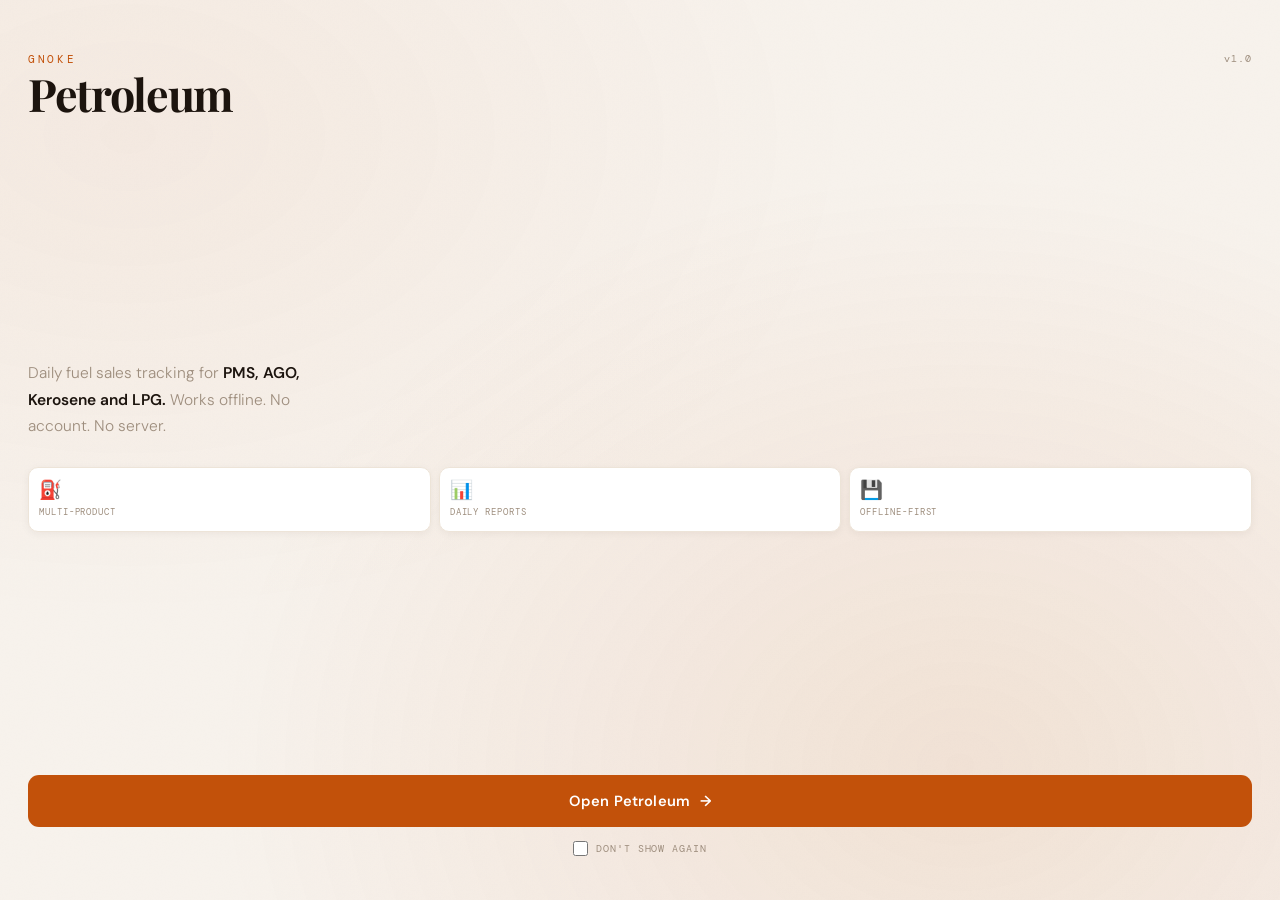
<file: index.html>
<!DOCTYPE html>
<html lang="en">
<head>
  <meta charset="UTF-8">
  <meta name="viewport" content="width=device-width, initial-scale=1.0, viewport-fit=cover, maximum-scale=1.0, user-scalable=no">
  <title>Gnoke Petroleum</title>
  <link rel="preconnect" href="https://fonts.googleapis.com">
  <link rel="preconnect" href="https://fonts.gstatic.com" crossorigin>
  <link href="https://fonts.googleapis.com/css2?family=DM+Mono:wght@400;500&family=Playfair+Display:wght@700&family=DM+Sans:opsz,wght@9..40,300;9..40,400;9..40,600&display=swap" rel="stylesheet">

  <link rel="manifest" href="manifest.json">
<script>
  if ('serviceWorker' in navigator) {
    navigator.serviceWorker.register('sw.js');
  }
</script>

 <link rel="icon" type="image/png" href="global.png">
<link rel="apple-touch-icon" href="global.png">
 <style>
    *, *::before, *::after { box-sizing: border-box; margin: 0; padding: 0; }

    :root {
      --bg      : #f7f2ec;
      --text    : #1c140e;
      --muted   : #9e8e7e;
      --accent  : #c2510a;
      --border  : #ede4d8;
      --surface : #ffffff;
      --f-sans  : 'DM Sans', sans-serif;
      --f-mono  : 'DM Mono', monospace;
      --f-disp  : 'Playfair Display', serif;
    }

    html, body {
      width: 100%; height: 100dvh;
      background: var(--bg);
      color: var(--text);
      font-family: var(--f-sans);
      -webkit-font-smoothing: antialiased;
      overflow: hidden;
    }

    /* Ambient background glow */
    .bg-layer {
      position: fixed; inset: 0; z-index: 0; pointer-events: none;
      background:
        radial-gradient(ellipse at 75% 85%, rgba(194,81,10,.10) 0%, transparent 55%),
        radial-gradient(ellipse at 10% 15%, rgba(194,81,10,.05) 0%, transparent 45%);
    }

    /* Grain texture */
    .bg-layer::after {
      content: '';
      position: absolute; inset: 0;
      background-image: url("data:image/svg+xml,%3Csvg xmlns='http://www.w3.org/2000/svg' width='200' height='200'%3E%3Cfilter id='n'%3E%3CfeTurbulence type='fractalNoise' baseFrequency='0.75' numOctaves='4' stitchTiles='stitch'/%3E%3C/filter%3E%3Crect width='200' height='200' filter='url(%23n)' opacity='0.025'/%3E%3C/svg%3E");
      opacity: .5;
    }

    .page {
      position: relative; z-index: 1;
      width: 100%; height: 100dvh;
      display: flex; flex-direction: column;
      justify-content: space-between;
      padding: 52px 28px 44px;
    }

    .version {
      position: absolute; top: 52px; right: 28px;
      font-family: var(--f-mono);
      font-size: .6rem; letter-spacing: .1em; color: var(--muted);
      opacity: 0; animation: up .5s ease .05s forwards;
    }

    /* ── TOP ── */
    .top {
      display: flex; flex-direction: column; gap: 6px;
      opacity: 0; animation: up .5s ease .1s forwards;
    }
    .gnoke-label {
      font-family: var(--f-mono);
      font-size: .7rem; letter-spacing: .24em;
      text-transform: uppercase; color: var(--accent);
    }
    .app-name {
      font-family: var(--f-disp);
      font-size: 2.8rem; font-weight: 700;
      letter-spacing: -.03em; line-height: 1;
      color: var(--text);
    }

    /* ── MID ── */
    .mid {
      display: flex; flex-direction: column; gap: 28px;
      opacity: 0; animation: up .5s ease .25s forwards;
    }
    .desc {
      font-size: .97rem; font-weight: 300;
      color: var(--muted); line-height: 1.7; max-width: 300px;
    }
    .desc strong { color: var(--text); font-weight: 600; }

    .pillars { display: flex; gap: 8px; }
    .pillar {
      flex: 1; background: var(--surface);
      border: 1px solid var(--border);
      border-radius: 10px; padding: 13px 10px;
      display: flex; flex-direction: column; gap: 6px;
      box-shadow: 0 2px 8px rgba(30,20,10,.05);
    }
    .pillar-icon { font-size: 1.15rem; line-height: 1; }
    .pillar-label {
      font-family: var(--f-mono);
      font-size: .58rem; letter-spacing: .1em;
      text-transform: uppercase; color: var(--muted);
    }

    /* ── BOTTOM ── */
    .bottom {
      display: flex; flex-direction: column; gap: 14px;
      opacity: 0; animation: up .5s ease .4s forwards;
    }
    .enter-btn {
      display: flex; align-items: center;
      justify-content: center; gap: 10px;
      width: 100%; padding: 16px;
      background: var(--accent); color: #fff;
      font-family: var(--f-sans);
      font-size: .92rem; font-weight: 600;
      border: none; border-radius: 11px;
      cursor: pointer; text-decoration: none;
      transition: opacity .15s, transform .15s, background .2s;
      letter-spacing: .01em;
    }
    .enter-btn:active { opacity: .88; transform: scale(.98); }
    .enter-btn:hover  { background: #a04008; }
    .arrow { transition: transform .2s; display: inline-block; }
    .enter-btn:hover .arrow { transform: translateX(4px); }

    .skip-row {
      display: flex; align-items: center;
      justify-content: center; gap: 8px;
    }
    .skip-row input {
      width: 15px; height: 15px;
      accent-color: var(--accent); cursor: pointer;
    }
    .skip-row label {
      font-family: var(--f-mono);
      font-size: .6rem; letter-spacing: .1em;
      text-transform: uppercase; color: var(--muted);
      cursor: pointer; user-select: none;
    }

    /* ── Animations ── */
    body.out { animation: fadeOut .28s ease forwards; }
    @keyframes fadeOut { to { opacity: 0; } }
    @keyframes up {
      from { opacity: 0; transform: translateY(14px); }
      to   { opacity: 1; transform: translateY(0); }
    }
  </style>
</head>
<body>

<div class="bg-layer"></div>
<span class="version">v1.0</span>

<div class="page">

  <div class="top">
    <span class="gnoke-label">Gnoke</span>
    <span class="app-name">Petroleum</span>
  </div>

  <div class="mid">
    <p class="desc">
      Daily fuel sales tracking for
      <strong>PMS, AGO, Kerosene and LPG.</strong>
      Works offline. No account. No server.
    </p>
    <div class="pillars">
      <div class="pillar">
        <span class="pillar-icon">⛽</span>
        <span class="pillar-label">Multi-Product</span>
      </div>
      <div class="pillar">
        <span class="pillar-icon">📊</span>
        <span class="pillar-label">Daily Reports</span>
      </div>
      <div class="pillar">
        <span class="pillar-icon">💾</span>
        <span class="pillar-label">Offline-First</span>
      </div>
    </div>
  </div>

  <div class="bottom">
    <a class="enter-btn" href="main.html" onclick="go(event)">
      Open Petroleum <span class="arrow">→</span>
    </a>
    <div class="skip-row">
      <input type="checkbox" id="skip">
      <label for="skip">Don't show again</label>
    </div>
  </div>

</div>

<script>
  const KEY = 'gnoke_petroleum_skip';
  if (localStorage.getItem(KEY) === '1') {
    window.location.replace('main.html');
  }
  function go(e) {
    e.preventDefault();
    if (document.getElementById('skip').checked) {
      localStorage.setItem(KEY, '1');
    }
    document.body.classList.add('out');
    setTimeout(() => window.location.href = 'main.html', 280);
  }
</script>
</body>
</html>
</file>
